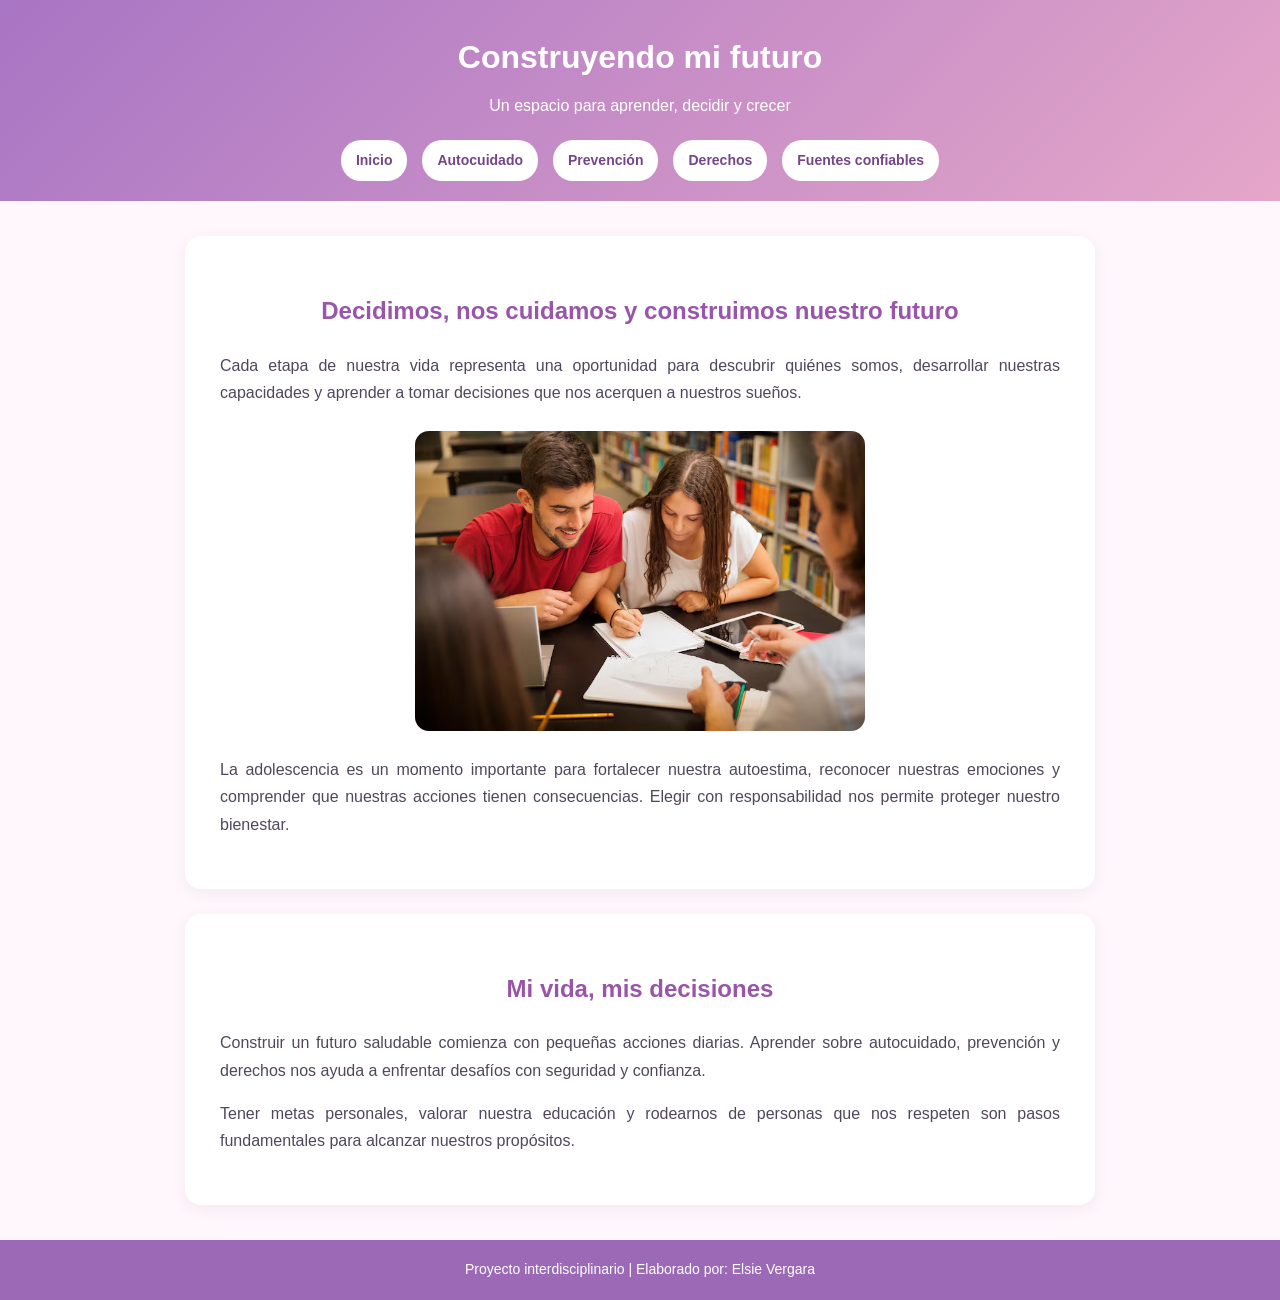
<file: index.html>
<!DOCTYPE html>
<html lang="es">

<head>
    <meta charset="UTF-8">
    <meta name="viewport" content="width=device-width, initial-scale=1.0">
    <title>Inicio | Construyendo mi futuro</title>
    <link rel="stylesheet" href="estilos.css">
</head>

<body>

    <header>
        <h1>Construyendo mi futuro</h1>
        <p>Un espacio para aprender, decidir y crecer</p>

        <nav>
            <a href="index.html">Inicio</a>
            <a href="autocuidado.html">Autocuidado</a>
            <a href="prevencion.html">Prevención</a>
            <a href="derechos.html">Derechos</a>
            <a href="fuentes.html">Fuentes confiables</a>
        </nav>
    </header>

    <main>

        <section class="bienvenida">

            <h2>Decidimos, nos cuidamos y construimos nuestro futuro</h2>

            <p>
                Cada etapa de nuestra vida representa una
                oportunidad para descubrir quiénes somos,
                desarrollar nuestras capacidades y aprender
                a tomar decisiones que nos acerquen a
                nuestros sueños.
            </p>

            
<img src="imagen/jovenes portada.avif"
     alt="Jóvenes construyendo un futuro positivo"
     width="450">


            <p>
                La adolescencia es un momento importante
                para fortalecer nuestra autoestima,
                reconocer nuestras emociones y comprender
                que nuestras acciones tienen consecuencias.
                Elegir con responsabilidad nos permite
                proteger nuestro bienestar.
            </p>

        </section>

        <section>

            <h2>Mi vida, mis decisiones</h2>

            <p>
                Construir un futuro saludable comienza
                con pequeñas acciones diarias. Aprender
                sobre autocuidado, prevención y derechos
                nos ayuda a enfrentar desafíos con
                seguridad y confianza.
            </p>

            <p>
                Tener metas personales, valorar nuestra
                educación y rodearnos de personas que
                nos respeten son pasos fundamentales
                para alcanzar nuestros propósitos.
            </p>

        </section>

    </main>

    <footer>
        <p>
            Proyecto interdisciplinario |
            Elaborado por: Elsie Vergara
        </p>
    </footer>

</body>
</html>
</file>
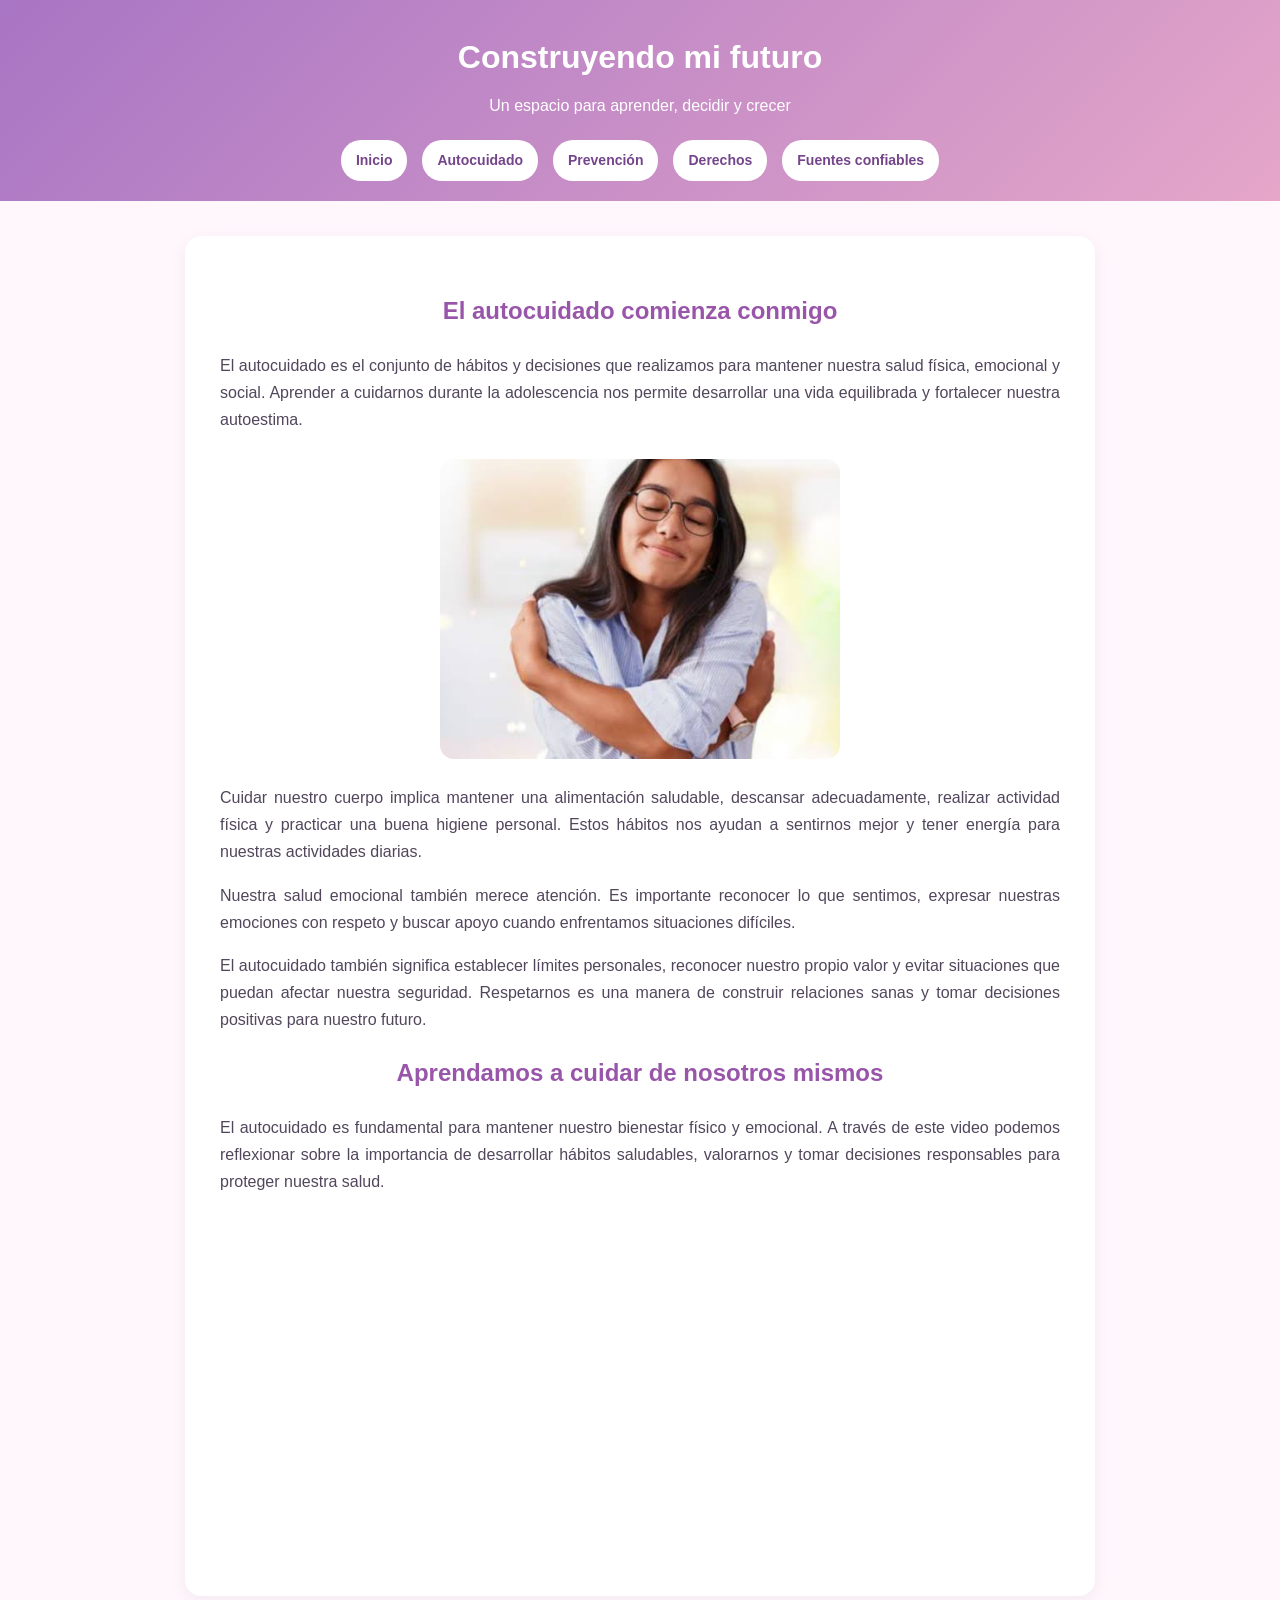
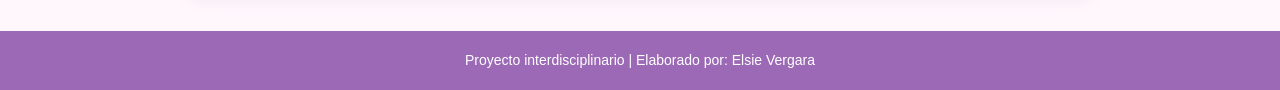
<file: autocuidado.html>
<!DOCTYPE html>
<html lang="es">

<head>
    <meta charset="UTF-8">
    <meta name="viewport" content="width=device-width, initial-scale=1.0">
    <title>Autocuidado | Construyendo mi futuro</title>
    <link rel="stylesheet" href="estilos.css">
</head>

<body>

    <header>
        <h1>Construyendo mi futuro</h1>
        <p>Un espacio para aprender, decidir y crecer</p>

        <nav>
            <a href="index.html">Inicio</a>
            <a href="autocuidado.html">Autocuidado</a>
            <a href="prevencion.html">Prevención</a>
            <a href="derechos.html">Derechos</a>
            <a href="fuentes.html">Fuentes confiables</a>
        </nav>
    </header>

    <main>

        <section>

            <h2>El autocuidado comienza conmigo</h2>

            <p>
                El autocuidado es el conjunto de hábitos y
                decisiones que realizamos para mantener
                nuestra salud física, emocional y social.
                Aprender a cuidarnos durante la adolescencia
                nos permite desarrollar una vida equilibrada
                y fortalecer nuestra autoestima.
            </p>

            <img src="imagen/autocuidado.jpg"
                 alt="Jóvenes practicando hábitos saludables"
                 width="400">

            <p>
                Cuidar nuestro cuerpo implica mantener
                una alimentación saludable, descansar
                adecuadamente, realizar actividad física
                y practicar una buena higiene personal.
                Estos hábitos nos ayudan a sentirnos
                mejor y tener energía para nuestras
                actividades diarias.
            </p>

            <p>
                Nuestra salud emocional también merece
                atención. Es importante reconocer lo
                que sentimos, expresar nuestras emociones
                con respeto y buscar apoyo cuando
                enfrentamos situaciones difíciles.
            </p>

            <p>
                El autocuidado también significa establecer
                límites personales, reconocer nuestro
                propio valor y evitar situaciones que
                puedan afectar nuestra seguridad.
                Respetarnos es una manera de construir
                relaciones sanas y tomar decisiones
                positivas para nuestro futuro.
            </p>

            
<h2>Aprendamos a cuidar de nosotros mismos</h2>

<p>
    El autocuidado es fundamental para mantener
    nuestro bienestar físico y emocional.
    A través de este video podemos reflexionar
    sobre la importancia de desarrollar hábitos
    saludables, valorarnos y tomar decisiones
    responsables para proteger nuestra salud.
</p>

<div class="video-contenedor">

    <iframe
        width="560"
        height="315"
        src="https://www.youtube.com/embed/YVZ8GIM2FG0"
        title="Video educativo sobre el autocuidado"
        allow="accelerometer; autoplay; clipboard-write; encrypted-media; gyroscope; picture-in-picture; web-share"
        referrerpolicy="strict-origin-when-cross-origin"
        allowfullscreen>
    </iframe>

</div>


        </section>

    </main>

    <footer>
        <p>
            Proyecto interdisciplinario |
            Elaborado por: Elsie Vergara
        </p>
    </footer>

</body>
</html>
</file>
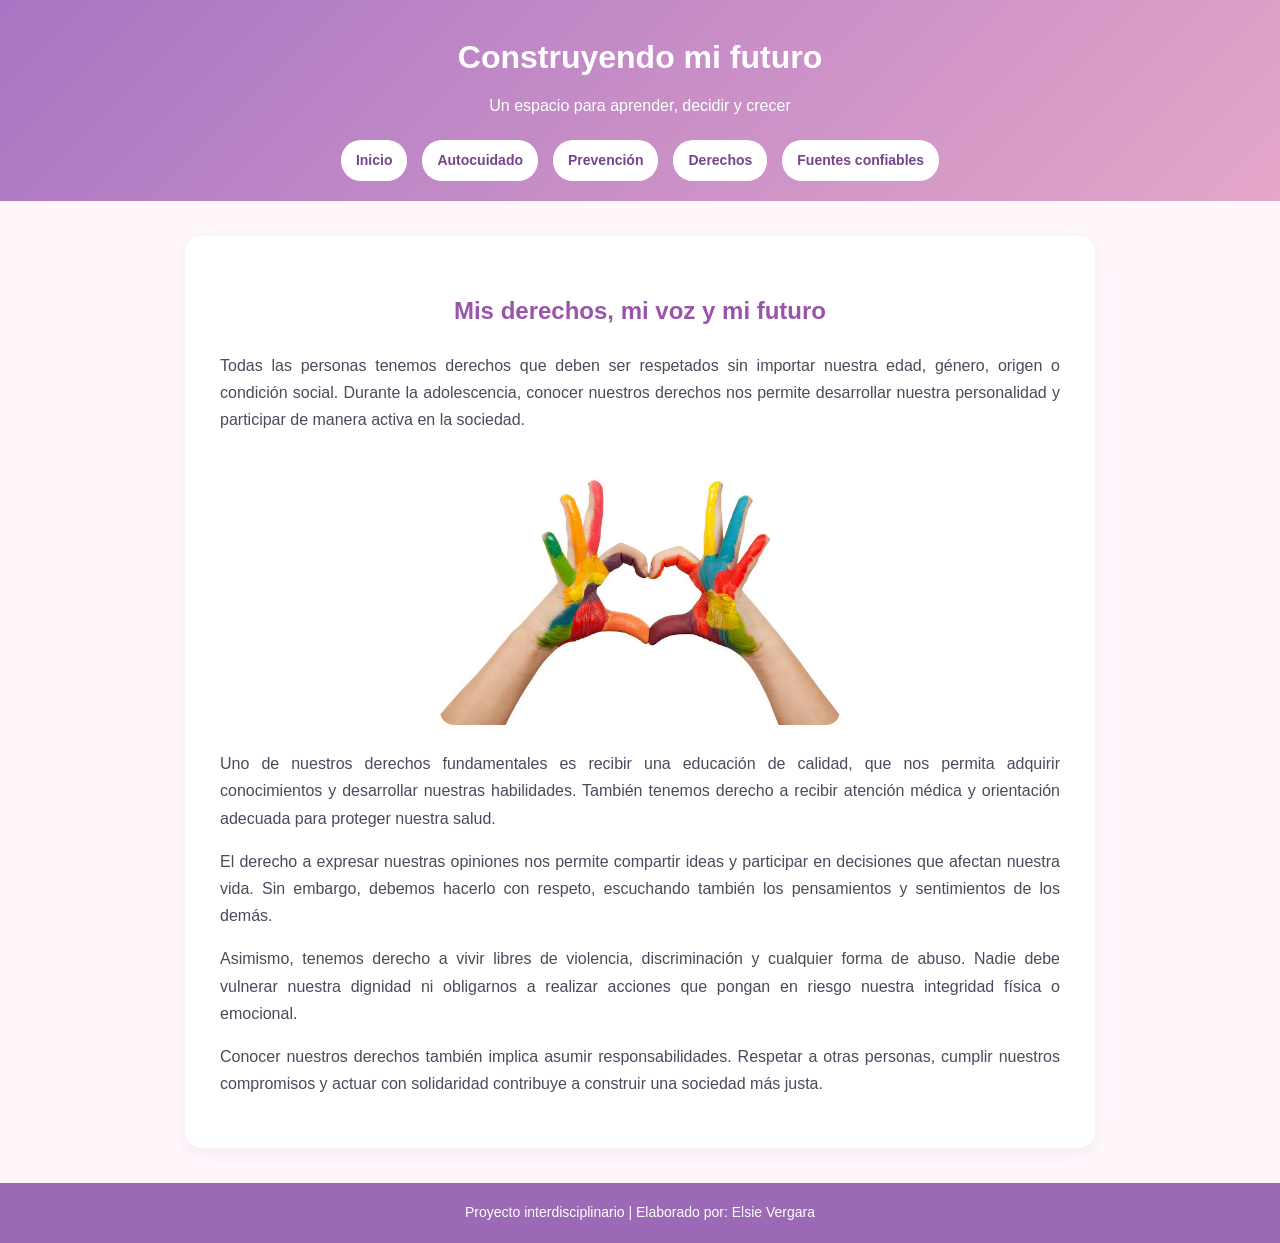
<file: derechos.html>
<!DOCTYPE html>
<html lang="es">

<head>
    <meta charset="UTF-8">
    <meta name="viewport" content="width=device-width, initial-scale=1.0">
    <title>Derechos | Construyendo mi futuro</title>
    <link rel="stylesheet" href="estilos.css">
</head>

<body>

   
    <header>
        <h1>Construyendo mi futuro</h1>
        <p>Un espacio para aprender, decidir y crecer</p>

        <nav>
            <a href="index.html">Inicio</a>
            <a href="autocuidado.html">Autocuidado</a>
            <a href="prevencion.html">Prevención</a>
            <a href="derechos.html">Derechos</a>
            <a href="fuentes.html">Fuentes confiables</a>
        </nav>
    </header>

    
    <main>

        <section>

            <h2>Mis derechos, mi voz y mi futuro</h2>

            <p>
                Todas las personas tenemos derechos que deben
                ser respetados sin importar nuestra edad,
                género, origen o condición social. Durante
                la adolescencia, conocer nuestros derechos
                nos permite desarrollar nuestra personalidad
                y participar de manera activa en la sociedad.
            </p>

            <img src="imagen/derechos.jpg"
                 alt="Jóvenes promoviendo el respeto y la igualdad"
                 width="400">

            <p>
                Uno de nuestros derechos fundamentales es
                recibir una educación de calidad, que nos
                permita adquirir conocimientos y desarrollar
                nuestras habilidades. También tenemos derecho
                a recibir atención médica y orientación
                adecuada para proteger nuestra salud.
            </p>

            <p>
                El derecho a expresar nuestras opiniones
                nos permite compartir ideas y participar
                en decisiones que afectan nuestra vida.
                Sin embargo, debemos hacerlo con respeto,
                escuchando también los pensamientos
                y sentimientos de los demás.
            </p>

            <p>
                Asimismo, tenemos derecho a vivir libres
                de violencia, discriminación y cualquier
                forma de abuso. Nadie debe vulnerar
                nuestra dignidad ni obligarnos a realizar
                acciones que pongan en riesgo nuestra
                integridad física o emocional.
            </p>

            <p>
                Conocer nuestros derechos también implica
                asumir responsabilidades. Respetar a otras
                personas, cumplir nuestros compromisos
                y actuar con solidaridad contribuye a
                construir una sociedad más justa.
            </p>

        </section>

    </main>

    
    <footer>
        <p>
            Proyecto interdisciplinario |
            Elaborado por: Elsie Vergara
        </p>
    </footer>

</body>
</html>
</file>
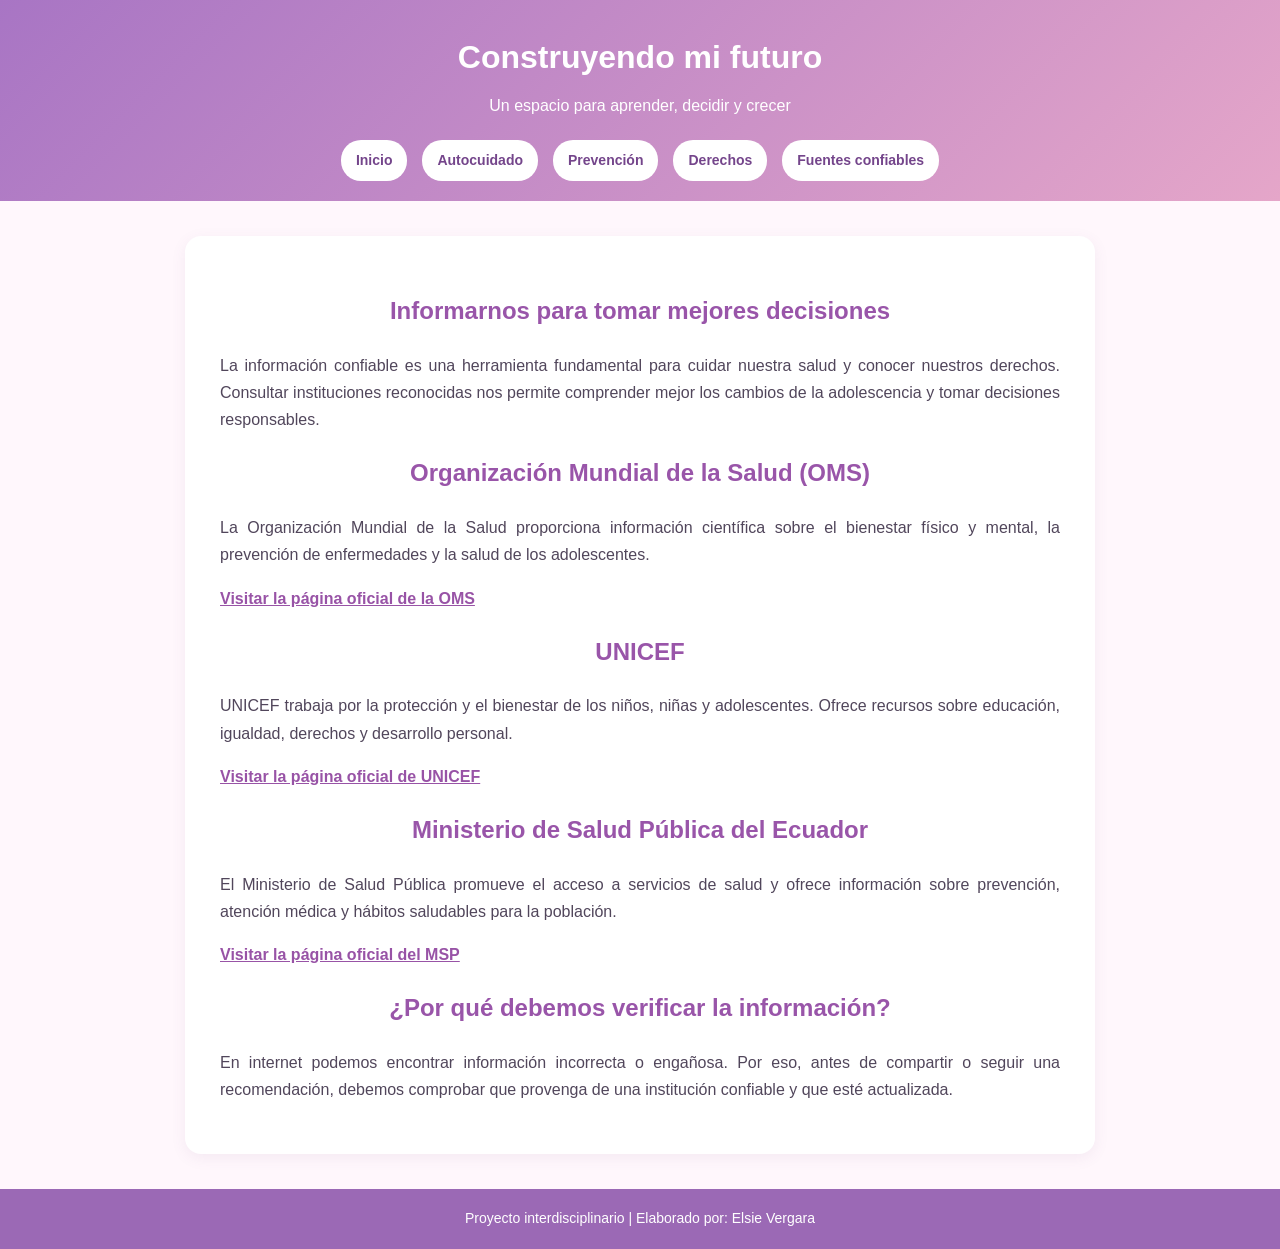
<file: fuentes.html>
<!DOCTYPE html>
<html lang="es">

<head>
    <meta charset="UTF-8">
    <meta name="viewport" content="width=device-width, initial-scale=1.0">
    <title>Fuentes confiables | Construyendo mi futuro</title>
    <link rel="stylesheet" href="estilos.css">
</head>

<body>

    
    <header>
        <h1>Construyendo mi futuro</h1>
        <p>Un espacio para aprender, decidir y crecer</p>

        <nav>
            <a href="index.html">Inicio</a>
            <a href="autocuidado.html">Autocuidado</a>
            <a href="prevencion.html">Prevención</a>
            <a href="derechos.html">Derechos</a>
            <a href="fuentes.html">Fuentes confiables</a>
        </nav>
    </header>


    <main>

        <section>

            <h2>Informarnos para tomar mejores decisiones</h2>

            <p>
                La información confiable es una herramienta
                fundamental para cuidar nuestra salud y
                conocer nuestros derechos. Consultar
                instituciones reconocidas nos permite
                comprender mejor los cambios de la
                adolescencia y tomar decisiones responsables.
            </p>

            <h2>Organización Mundial de la Salud (OMS)</h2>

            <p>
                La Organización Mundial de la Salud
                proporciona información científica sobre
                el bienestar físico y mental, la prevención
                de enfermedades y la salud de los adolescentes.
            </p>

            <p>
                <a href="https://www.who.int/es"
                   target="_blank"
                   rel="noopener noreferrer">
                    Visitar la página oficial de la OMS
                </a>
            </p>

            <h2>UNICEF</h2>

            <p>
                UNICEF trabaja por la protección y el
                bienestar de los niños, niñas y adolescentes.
                Ofrece recursos sobre educación, igualdad,
                derechos y desarrollo personal.
            </p>

            <p>
                <a href="https://www.unicef.org/es"
                   target="_blank"
                   rel="noopener noreferrer">
                    Visitar la página oficial de UNICEF
                </a>
            </p>

            <h2>Ministerio de Salud Pública del Ecuador</h2>

            <p>
                El Ministerio de Salud Pública promueve
                el acceso a servicios de salud y ofrece
                información sobre prevención, atención
                médica y hábitos saludables para la población.
            </p>

            <p>
                <a href="https://www.salud.gob.ec/"
                   target="_blank"
                   rel="noopener noreferrer">
                    Visitar la página oficial del MSP
                </a>
            </p>

            <h2>¿Por qué debemos verificar la información?</h2>

            <p>
                En internet podemos encontrar información
                incorrecta o engañosa. Por eso, antes de
                compartir o seguir una recomendación,
                debemos comprobar que provenga de una
                institución confiable y que esté actualizada.
            </p>

        </section>

    </main>

    <footer>
        <p>
            Proyecto interdisciplinario |
            Elaborado por: Elsie Vergara
        </p>
    </footer>

</body>
</html>
</file>
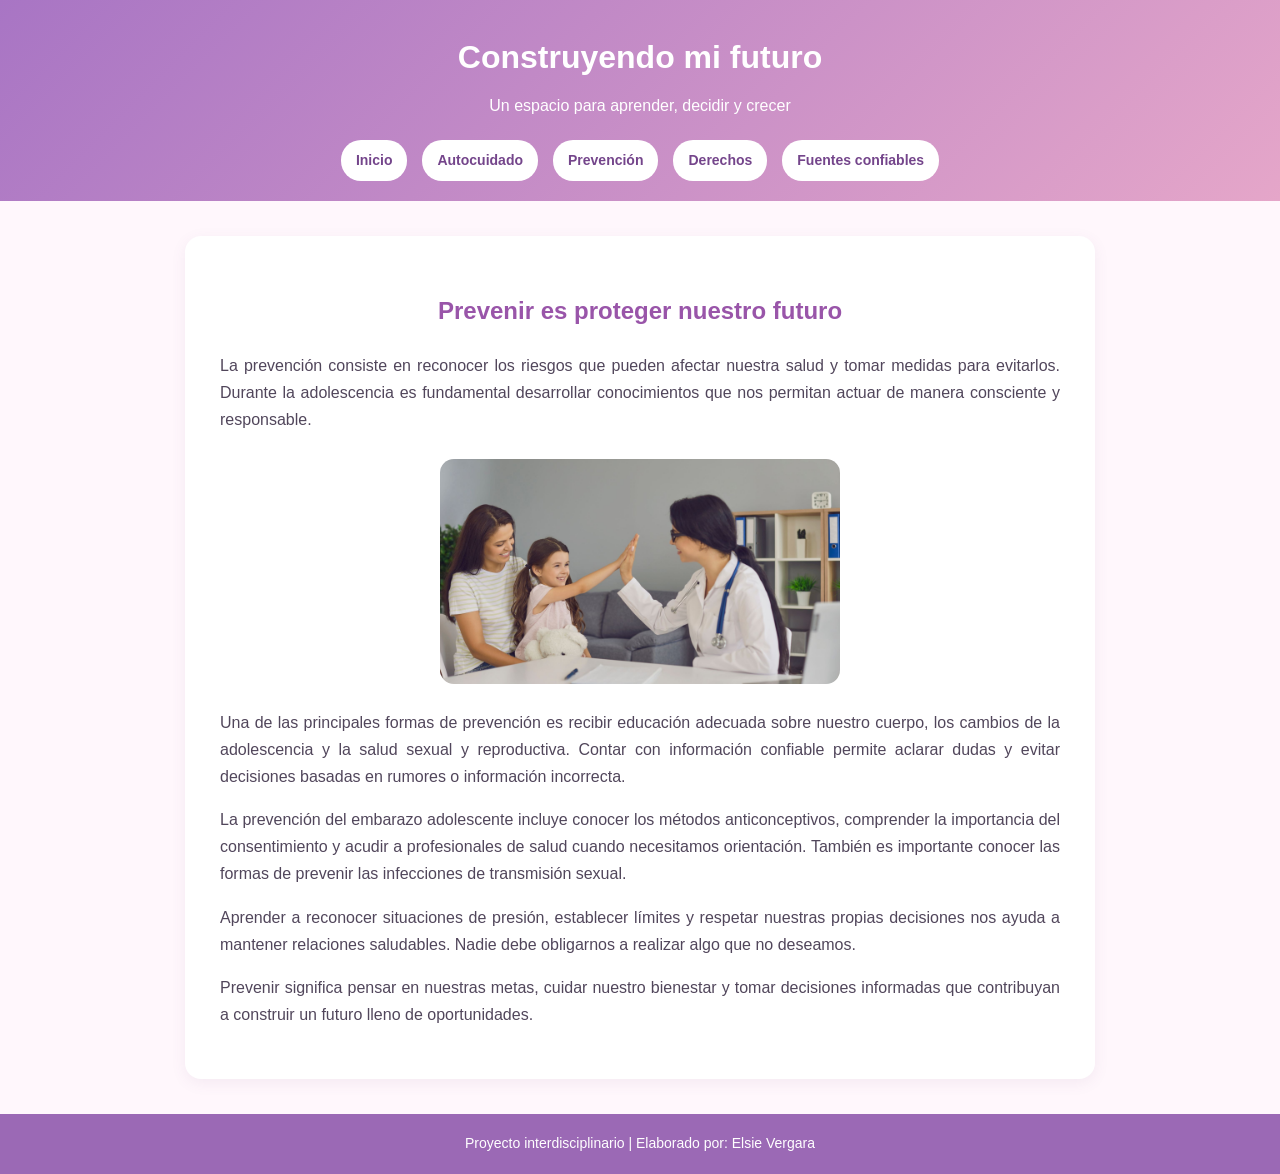
<file: prevencion.html>
<!DOCTYPE html>
<html lang="es">

<head>
    <meta charset="UTF-8">
    <meta name="viewport" content="width=device-width, initial-scale=1.0">
    <title>Prevención | Construyendo mi futuro</title>
    <link rel="stylesheet" href="estilos.css">
</head>

<body>

    <header>
        <h1>Construyendo mi futuro</h1>
        <p>Un espacio para aprender, decidir y crecer</p>

        <nav>
            <a href="index.html">Inicio</a>
            <a href="autocuidado.html">Autocuidado</a>
            <a href="prevencion.html">Prevención</a>
            <a href="derechos.html">Derechos</a>
            <a href="fuentes.html">Fuentes confiables</a>
        </nav>
    </header>


    <main>

        <section>

            <h2>Prevenir es proteger nuestro futuro</h2>

            <p>
                La prevención consiste en reconocer los riesgos
                que pueden afectar nuestra salud y tomar medidas
                para evitarlos. Durante la adolescencia es
                fundamental desarrollar conocimientos que nos
                permitan actuar de manera consciente y responsable.
            </p>

            <img src="imagen/prevencion.jpg"
                 alt="Adolescentes aprendiendo sobre prevención"
                 width="400">

            <p>
                Una de las principales formas de prevención es
                recibir educación adecuada sobre nuestro cuerpo,
                los cambios de la adolescencia y la salud sexual
                y reproductiva. Contar con información confiable
                permite aclarar dudas y evitar decisiones basadas
                en rumores o información incorrecta.
            </p>

            <p>
                La prevención del embarazo adolescente incluye
                conocer los métodos anticonceptivos, comprender
                la importancia del consentimiento y acudir a
                profesionales de salud cuando necesitamos
                orientación. También es importante conocer las
                formas de prevenir las infecciones de
                transmisión sexual.
            </p>

            <p>
                Aprender a reconocer situaciones de presión,
                establecer límites y respetar nuestras propias
                decisiones nos ayuda a mantener relaciones
                saludables. Nadie debe obligarnos a realizar
                algo que no deseamos.
            </p>

            <p>
                Prevenir significa pensar en nuestras metas,
                cuidar nuestro bienestar y tomar decisiones
                informadas que contribuyan a construir
                un futuro lleno de oportunidades.
            </p>

        </section>

    </main>

    <footer>
        <p>
            Proyecto interdisciplinario |
            Elaborado por: Elsie Vergara
        </p>
    </footer>

</body>
</html>
</file>
<file: estilos.css>
* {
    box-sizing: border-box;
}

body {
    margin: 0;
    font-family: Arial, sans-serif;
    background-color: #fff7fc;
    color: #51465b;
    line-height: 1.7;
}


header {
    background: linear-gradient(135deg, #a875c4, #e5a6c9);
    color: white;
    text-align: center;
    padding: 30px 20px 20px;
}

header h1 {
    margin: 0;
    font-size: 32px;
}

header p {
    text-align: center;
    margin: 8px 0 20px;
}

nav {
    display: flex;
    justify-content: center;
    flex-wrap: wrap;
    gap: 15px;
}

nav a {
    color: #74458b;
    background-color: white;
    padding: 9px 15px;
    border-radius: 20px;
    text-decoration: none;
    font-weight: bold;
    font-size: 14px;
}

nav a:hover {
    background-color: #f5e4f4;
}


main {
    max-width: 950px;
    margin: 35px auto;
    padding: 0 20px;
}

section {
    background-color: white;
    padding: 35px;
    margin-bottom: 25px;
    border-radius: 16px;
    box-shadow: 0 4px 15px rgba(120, 75, 130, 0.08);
}

h2 {
    color: #9955a9;
    text-align: center;
}

p {
    font-size: 16px;
    text-align: justify;
}

section img {
    display: block;
    max-width: 100%;
    height: auto;
    margin: 25px auto;
    border-radius: 14px;
}


main a {
    color: #9853a6;
    font-weight: bold;
}

main a:hover {
    color: #6b347a;
}


.video-contenedor {
    display: flex;
    justify-content: center;
    margin: 25px 0;
}

.video-contenedor iframe {
    max-width: 100%;
    border: none;
    border-radius: 12px;
}


footer {
    background-color: #9b69b5;
    color: white;
    text-align: center;
    padding: 18px;
}

footer p {
    text-align: center;
    margin: 0;
    font-size: 14px;
}


@media (max-width: 600px) {
    header h1 {
        font-size: 25px;
    }

    nav {
        gap: 8px;
    }

    nav a {
        font-size: 12px;
        padding: 8px 10px;
    }

    section {
        padding: 22px;
    }

    h2 {
        font-size: 23px;
    }
}
</file>
